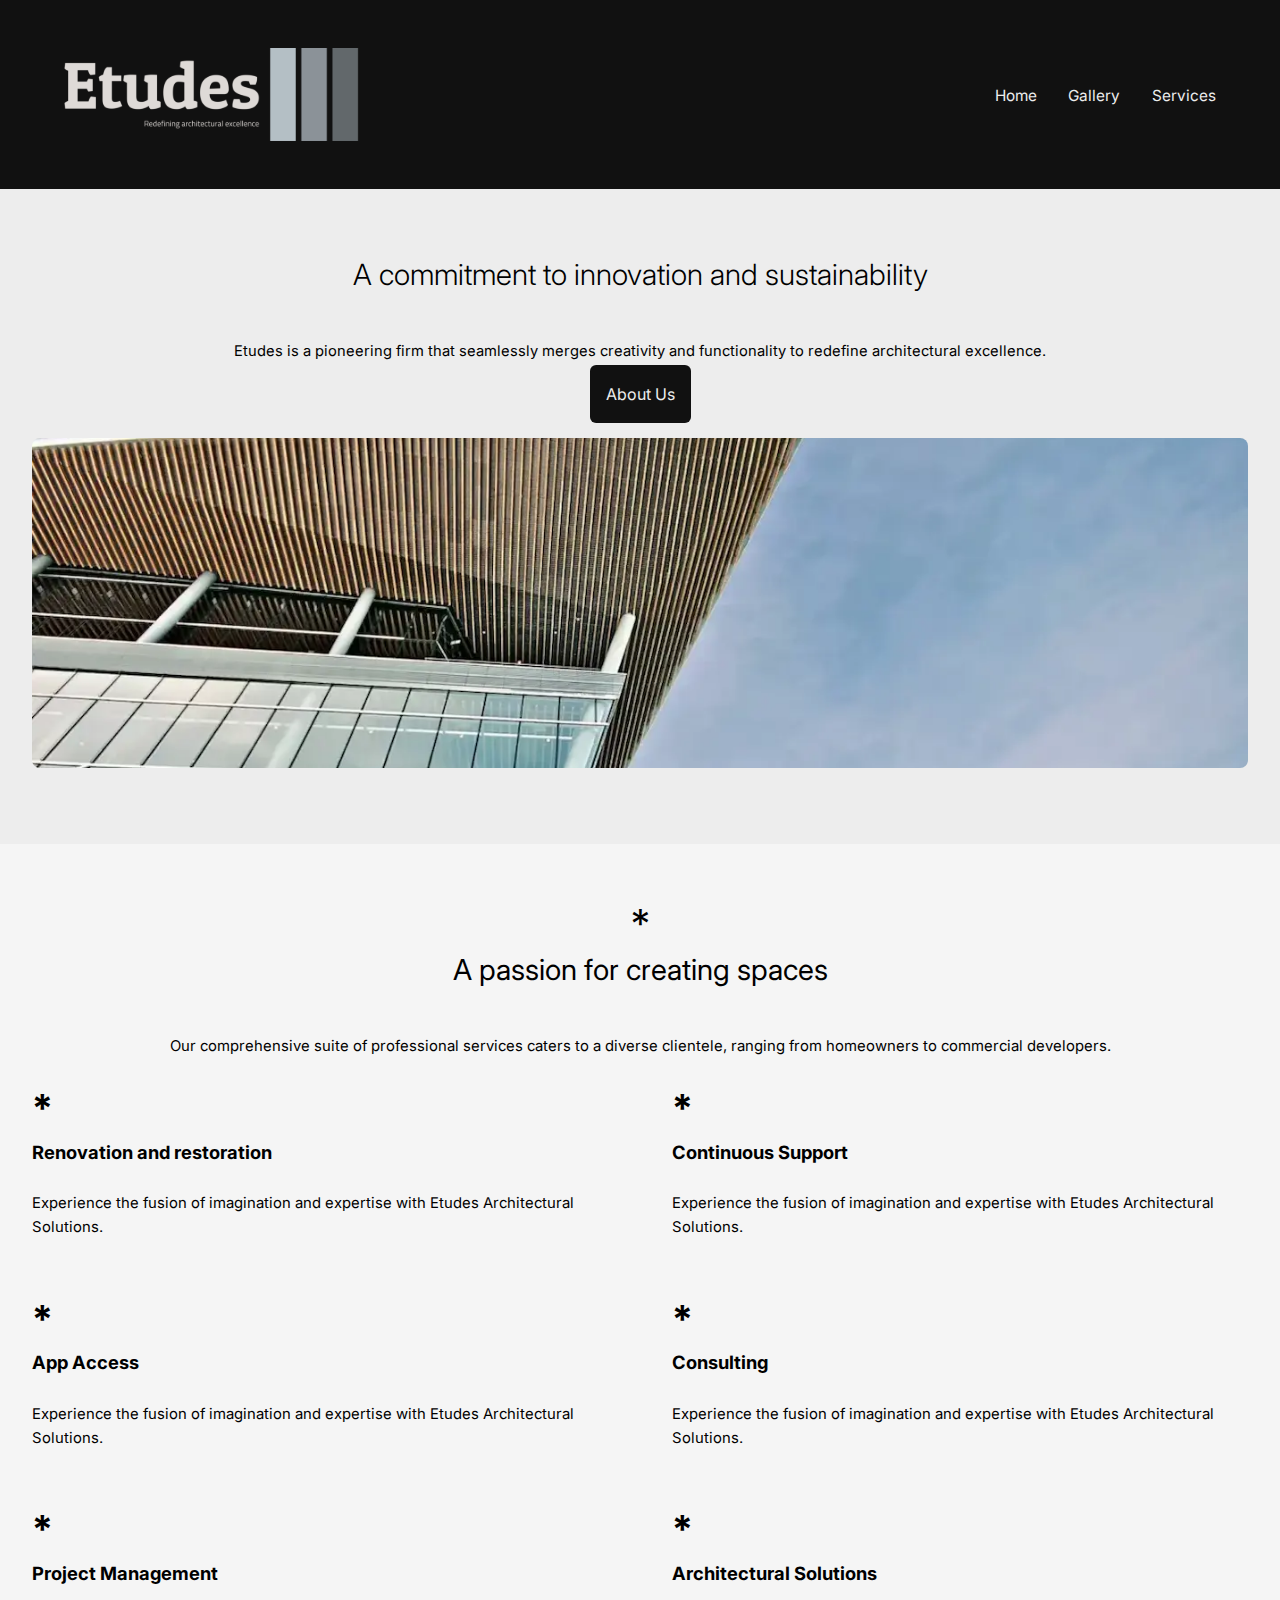
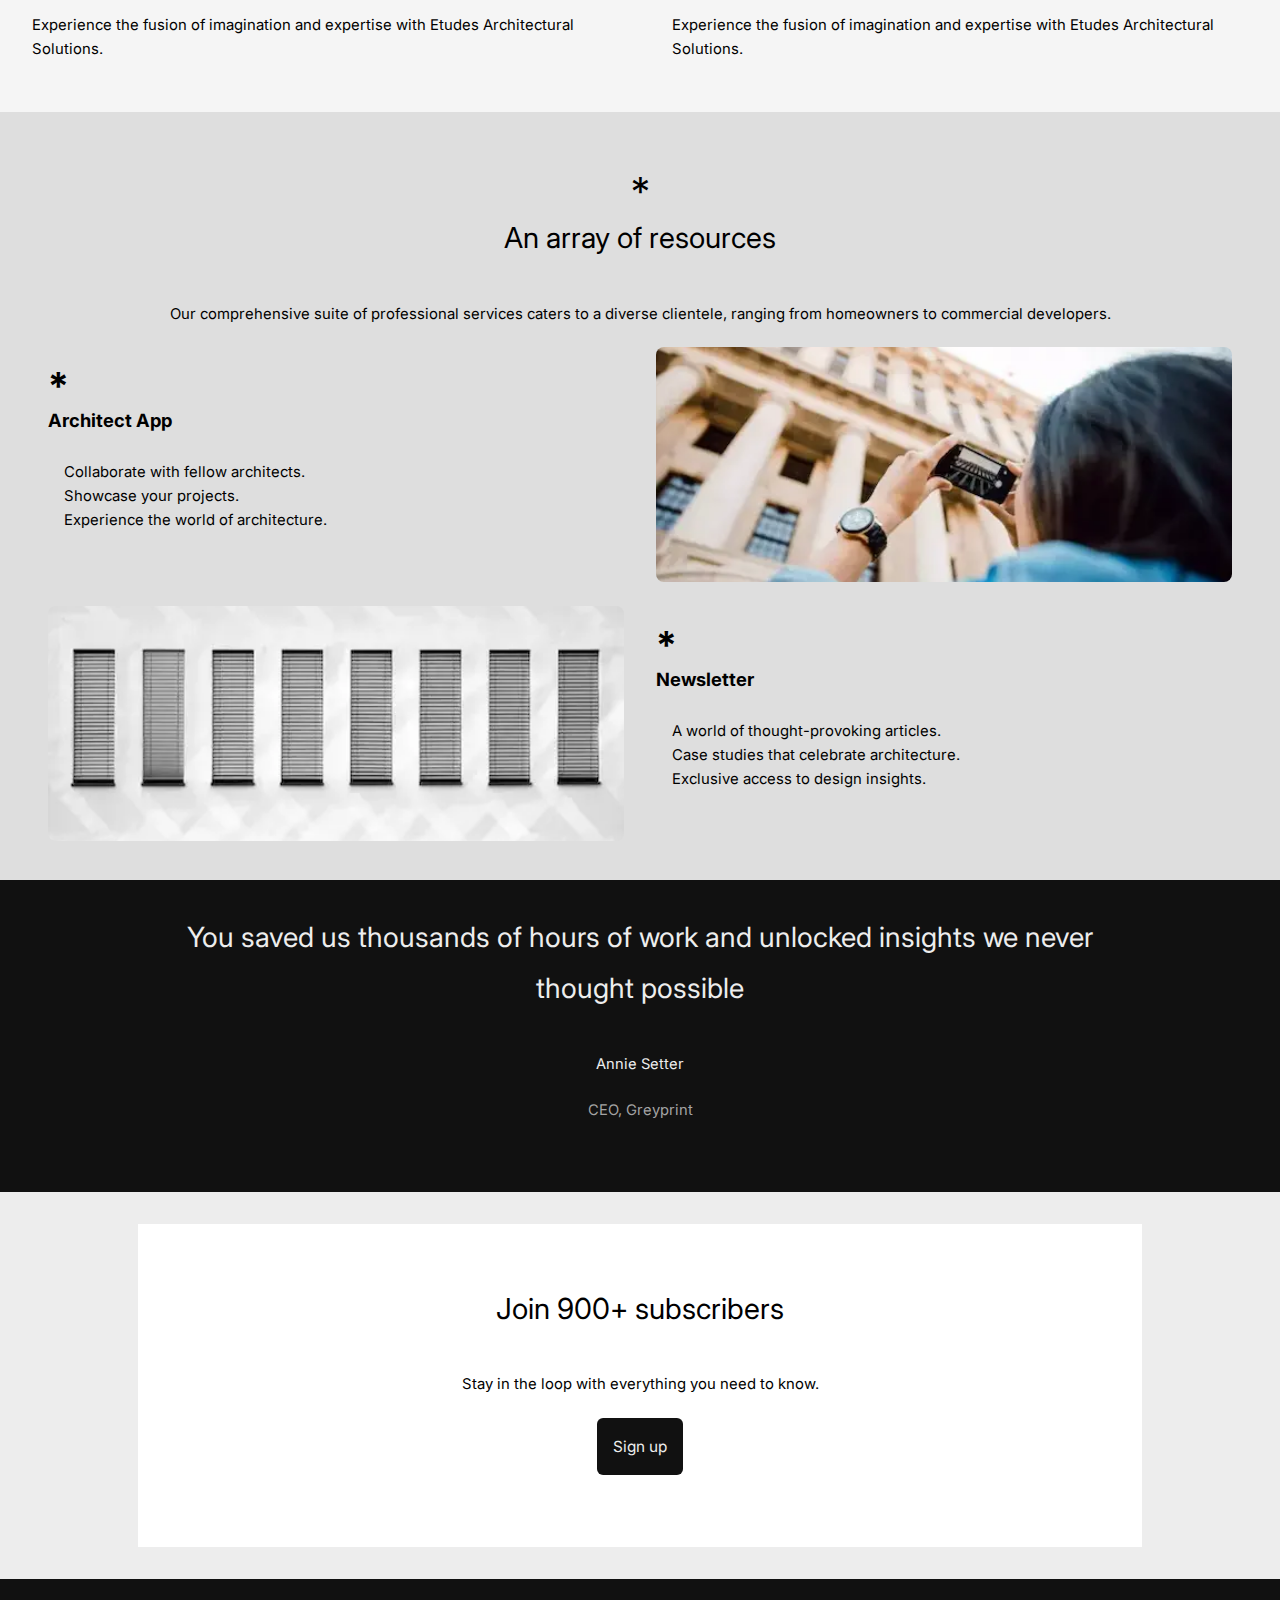
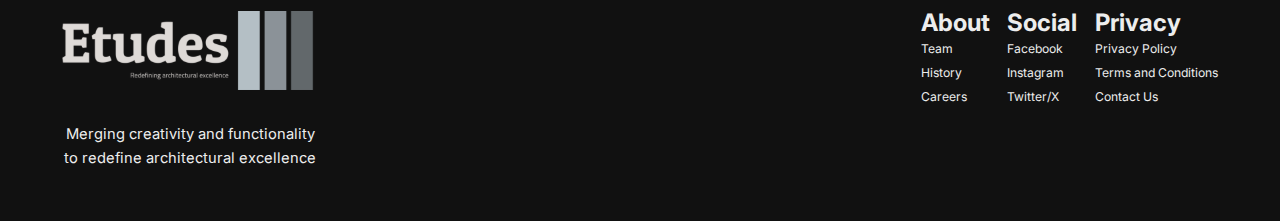
<file: index.html>
<!DOCTYPE html>
<html lang="en">

<head>

    <meta charset="UTF-8">
    <meta name="viewport" content="width=device-width, initial-scale=1.0">

    <title>Etudes - Home</title>

    <!-- Additional Meta Information -->
    <meta name="author" content="Hershey Agustin | Hagustin on GitHub">
    <meta name="description" content="This is a fictitious architectural website for DMIT1530. - This is our DMIT1530 Assignment #1.">
    
    <!-- Google Fonts -->
    <link rel="preconnect" href="https://fonts.googleapis.com">
    <link rel="preconnect" href="https://fonts.gstatic.com" crossorigin>
    <link href="https://fonts.googleapis.com/css2?family=Inter:wght@100..900&display=swap" rel="stylesheet">
   

    <!-- Stylesheets -->
    <link rel="stylesheet" href="css/reset.css">
    <link rel="stylesheet" href="css/styles.css">
</head>

<body>
    <header>
        <nav>
            <div class="menu">
                <div>
                    <a href="index.html"><img src="img/etude-logo.svg" alt="Etudes Logo with 3 grey bars."></a>
                </div>
                <ul class="flex">
                    <li><a href="index.html">Home</a></li>
                    <li><a href="gallery.html">Gallery</a></li>
                    <li><a href="services.html">Services</a></li>
                </ul>
            </div>
        </nav>   
        

        <section>
            <div class="banner">
                <h1>A commitment to innovation and sustainability</h1>
                <p>Etudes is a pioneering firm that seamlessly merges creativity and functionality to redefine
                    architectural excellence.</p>
                <a href="#">About Us</a>
                <div class="banner-img"></div>
        
            </div>
        </section>
    </header>
    
    <main class="home">
        <section class="services">
            <div class="container">               
                    <div>*</div>
                    <h2>A passion for creating spaces</h2>
                    <p>Our comprehensive suite of professional services caters to a diverse clientele, ranging from homeowners to commercial developers.</p>
                                
                    <section>
                        <div class="flex-container">
                            <div class="services-options">
                                <div>*</div>
                                <h3>Renovation and restoration</h3>
                                <p>Experience the fusion of imagination and expertise with Etudes Architectural Solutions.</p>
                            </div>
                            <div class="services-options">
                                <div>*</div>
                                <h3>Continuous Support</h3>
                                <p>Experience the fusion of imagination and expertise with Etudes Architectural Solutions.</p>
                            </div>
                            <div class="services-options">
                                <div>*</div>
                                <h3>App Access</h3>
                                <p>Experience the fusion of imagination and expertise with Etudes Architectural Solutions.</p>
                            </div>
                            <div class="services-options">
                                <div>*</div>
                                <h3>Consulting</h3>
                                <p>Experience the fusion of imagination and expertise with Etudes Architectural Solutions.</p>
                            </div>
                            <div class="services-options">
                                <div>*</div>
                                <h3>Project Management</h3>
                                <p>Experience the fusion of imagination and expertise with Etudes Architectural Solutions.</p>
                            </div>
                            <div class="services-options">
                                <div>*</div>
                                <h3>Architectural Solutions</h3>
                                <p>Experience the fusion of imagination and expertise with Etudes Architectural Solutions.</p>
                            </div>
                        </div>
                    </section>
               
            </div>
        </section>

        <section class="resources">
            <div class="container">
                    <div>*</div>
                    <h2>An array of resources</h2>
                    <p>Our comprehensive suite of professional services caters to a diverse clientele, ranging from homeowners to commercial developers.</p>
                        <div class="resources-array">
                            <div class="resources-options">
                                <div>
                                    <div>*</div>
                                    <h3>Architect App</h3>
                                        <ul>
                                            <li>Collaborate with fellow architects.</li>
                                            <li>Showcase your projects.</li>
                                            <li>Experience the world of architecture.</li>
                                        </ul>
                                </div>
                                <div class="img-tourist"></div>
                            </div>
    
                            <div class="resources-options">
                                <div>
                                    <div>*</div>
                                    <h3>Newsletter</h3>
                                    <ul>
                                        <li>A world of thought-provoking articles.</li>
                                        <li>Case studies that celebrate architecture.</li>
                                        <li>Exclusive access to design insights.</li>
                                    </ul>
                                </div>
                                <div class="img-windows"></div>
                            </div>

                        </div>
               
            </div>
        </section>

        <section>
            <div class="container">
                <h2>You saved us thousands of hours of work and unlocked insights we never thought possible</h2>
                <p>Annie Setter</p>
                <p>CEO, Greyprint</p>
            </div>
        </section>
        
        <section>
            <div class="container">
                <div>
                    <h2>Join 900+ subscribers</h2>
                    <p>Stay in the loop with everything you need to know.</p>
                    <a href="#">Sign up</a>
                </div>
            </div>
        </section>
    </main>

    <footer>
        <nav>
            <div class="flex-nav-wrap">
                <div class="flex-nav">
                    <img src="img/etude-logo.svg" alt="Etudes logo with three grey bars.">               
                    <p>Merging creativity and functionality to redefine architectural excellence</p>
                </div>
                
                <div class="flex-nav">
                    <div class="footer-links">
                        <h2>About</h2>
                        <ul>
                            <li><a href="#">Team</a></li>
                            <li><a href="#">History</a></li>
                            <li><a href="#">Careers</a></li>
                        </ul>
                    </div> 
    
                    <div class="footer-links">
                        <h2>Social</h2>
                        <ul>
                            <li><a href="#">Facebook</a></li>
                            <li><a href="#">Instagram</a></li>
                            <li><a href="#">Twitter/X</a></li>
                        </ul>
                    </div> 
    
                    <div class="footer-links">
                        <h2>Privacy</h2>
                        <ul>
                            <li><a href="#">Privacy Policy</a></li>
                            <li><a href="#">Terms and Conditions</a></li>
                            <li><a href="#">Contact Us</a></li>
                        </ul>
                    </div> 
                </div>
            </div>
            
            
        </nav>
    </footer>

</body>
</html>
</file>
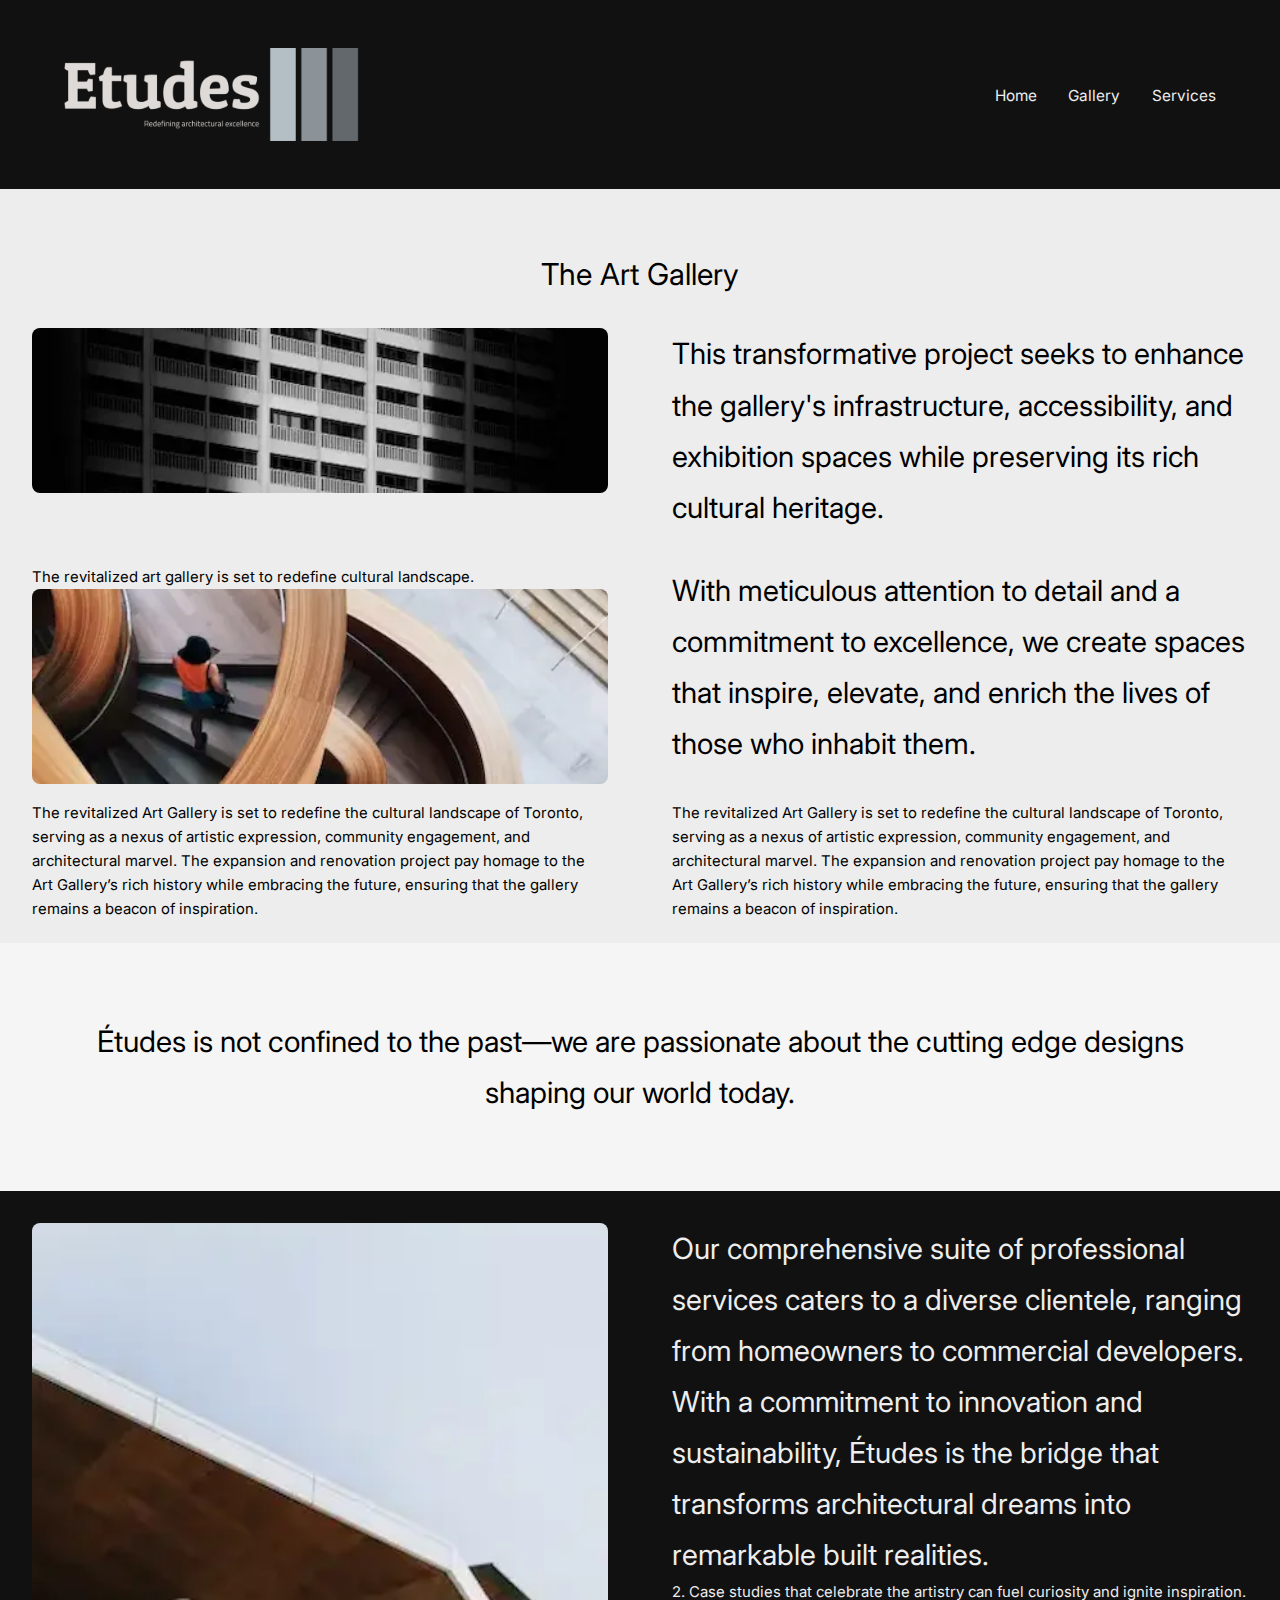
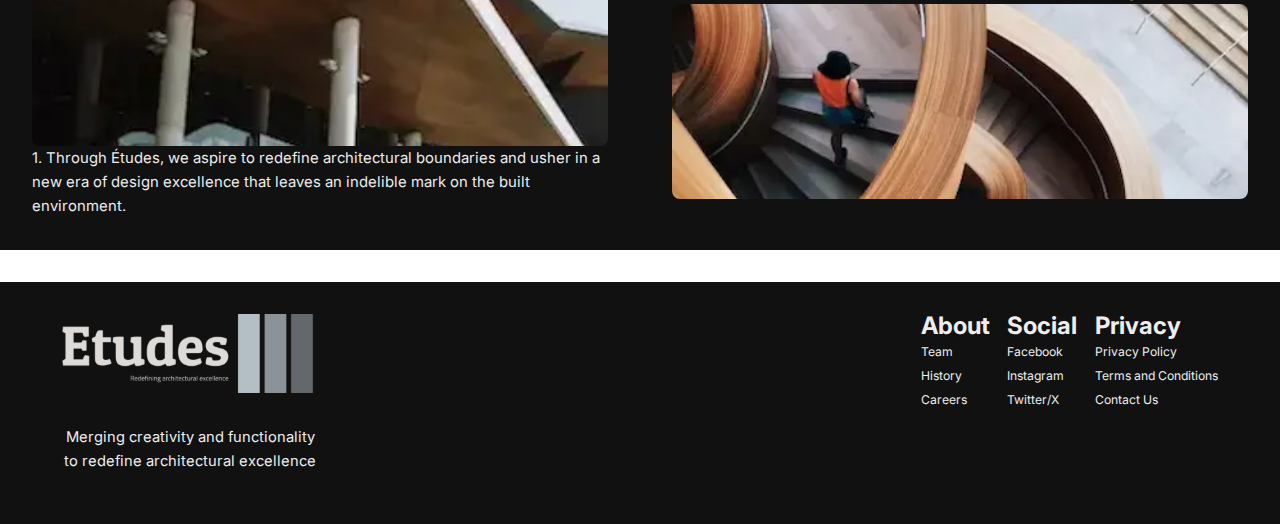
<file: gallery.html>
<!DOCTYPE html>
<html lang="en">

<head>

    <meta charset="UTF-8">
    <meta name="viewport" content="width=device-width, initial-scale=1.0">

    <title>Etudes - Gallery</title>

    <!-- Additional Meta Information -->
    <meta name="author" content="Hershey Agustin | Hagustin on GitHub">
    <meta name="description" content="This is a fictitious architectural website for DMIT1530. - This is our DMIT1530 Assignment #1.">
    
    <!-- Google Fonts -->
    <link rel="preconnect" href="https://fonts.googleapis.com">
    <link rel="preconnect" href="https://fonts.gstatic.com" crossorigin>
    <link href="https://fonts.googleapis.com/css2?family=Inter:wght@100..900&display=swap" rel="stylesheet">
   

    <!-- Stylesheets -->
    <link rel="stylesheet" href="css/reset.css">
    <link rel="stylesheet" href="css/styles.css">
</head>

<body>
    <header>
        <nav>
            <div class="menu">
                <div>
                    <a href="index.html"><img src="img/etude-logo.svg" alt="Etudes Logo with 3 grey bars."></a>
                </div>
                <ul class="flex">
                    <li><a href="index.html">Home</a></li>
                    <li><a href="gallery.html">Gallery</a></li>
                    <li><a href="services.html">Services</a></li>
                </ul>
            </div>
        </nav>   
    </header>

    <main class="gallery">

        <section>            
            <div class="gallery-container">   
                <h1>The Art Gallery</h1>                 
                <section class="gallery-flex-container">
                    <div class="gallery-flex">
                        <div class="img-hotel-facade"></div>
                    </div>
                    <div class="gallery-flex">
                        <h2>This transformative project seeks to enhance the gallery's infrastructure, accessibility, and exhibition spaces while preserving its rich cultural heritage.</h2>
                    </div>
                
                    <div class="gallery-flex">
                        <p>The revitalized art gallery is set to redefine cultural landscape.</p>
                        <div class="img-staircase"></div>
                    </div>   
                    <div class="gallery-flex">
                        <h2>With meticulous attention to detail and a commitment to excellence, we create spaces that inspire, elevate, and enrich the lives of those who inhabit them.</h2>
                    </div> 

                    <div class="gallery-flex">
                        <p>The revitalized Art Gallery is set to redefine the cultural landscape of Toronto, serving as a nexus of artistic expression, community engagement, and architectural marvel. The expansion and renovation project pay homage to the Art Gallery’s rich history while embracing the future, ensuring that the gallery remains a beacon of inspiration.</p>
                    </div>                        
                    <div class="gallery-flex">
                        <p>The revitalized Art Gallery is set to redefine the cultural landscape of Toronto, serving as a nexus of artistic expression, community engagement, and architectural marvel. The expansion and renovation project pay homage to the Art Gallery’s rich history while embracing the future, ensuring that the gallery remains a beacon of inspiration.</p>
                    </div>       
                </section>       
            </div>    
            
            <div class="gallery-container">
                    <p>Études is not confined to the past—we are passionate about the cutting edge designs shaping our world today.</p>
            </div>
            
            

            <div class="gallery-container">
                <div class="gallery-flex-container">
                    <div class="gallery-flex">
                        <div class="img-angular-roof"></div>
                        <p>1. Through Études, we aspire to redefine architectural boundaries and usher in a new era of design excellence that leaves an indelible mark on the built environment.</p>
                    </div>
                    <div class="gallery-flex">
                        <aside>Our comprehensive suite of professional services caters to a diverse clientele, ranging from homeowners to commercial developers. With a commitment to innovation and sustainability, Études is the bridge that transforms architectural dreams into remarkable built realities.</aside>
                        <p>2. Case studies that celebrate the artistry can fuel curiosity and ignite inspiration.</p>
                        <div class="img-staircase"></div>
                    </div>                       
                </div>
            </div>
        </section>
    </main>

    <footer>
        <nav>
            <div class="flex-nav-wrap">
                <div class="flex-nav">
                    <img src="img/etude-logo.svg" alt="Etudes logo with three grey bars.">               
                    <p>Merging creativity and functionality to redefine architectural excellence</p>
                </div>
                        
                <div class="flex-nav">
                    <div class="footer-links">
                        <h2>About</h2>
                            <ul>
                                <li><a href="#">Team</a></li>
                                <li><a href="#">History</a></li>
                                <li><a href="#">Careers</a></li>
                            </ul>
                    </div> 
            
                    <div class="footer-links">
                        <h2>Social</h2>
                            <ul>
                                <li><a href="#">Facebook</a></li>
                                <li><a href="#">Instagram</a></li>
                                <li><a href="#">Twitter/X</a></li>
                            </ul>
                    </div> 
            
                    <div class="footer-links">
                        <h2>Privacy</h2>
                            <ul>
                                <li><a href="#">Privacy Policy</a></li>
                                <li><a href="#">Terms and Conditions</a></li>
                                <li><a href="#">Contact Us</a></li>
                            </ul>
                    </div> 
                </div>
            </div>
                    
                    
        </nav>
    </footer>

</body>
</html>
</file>
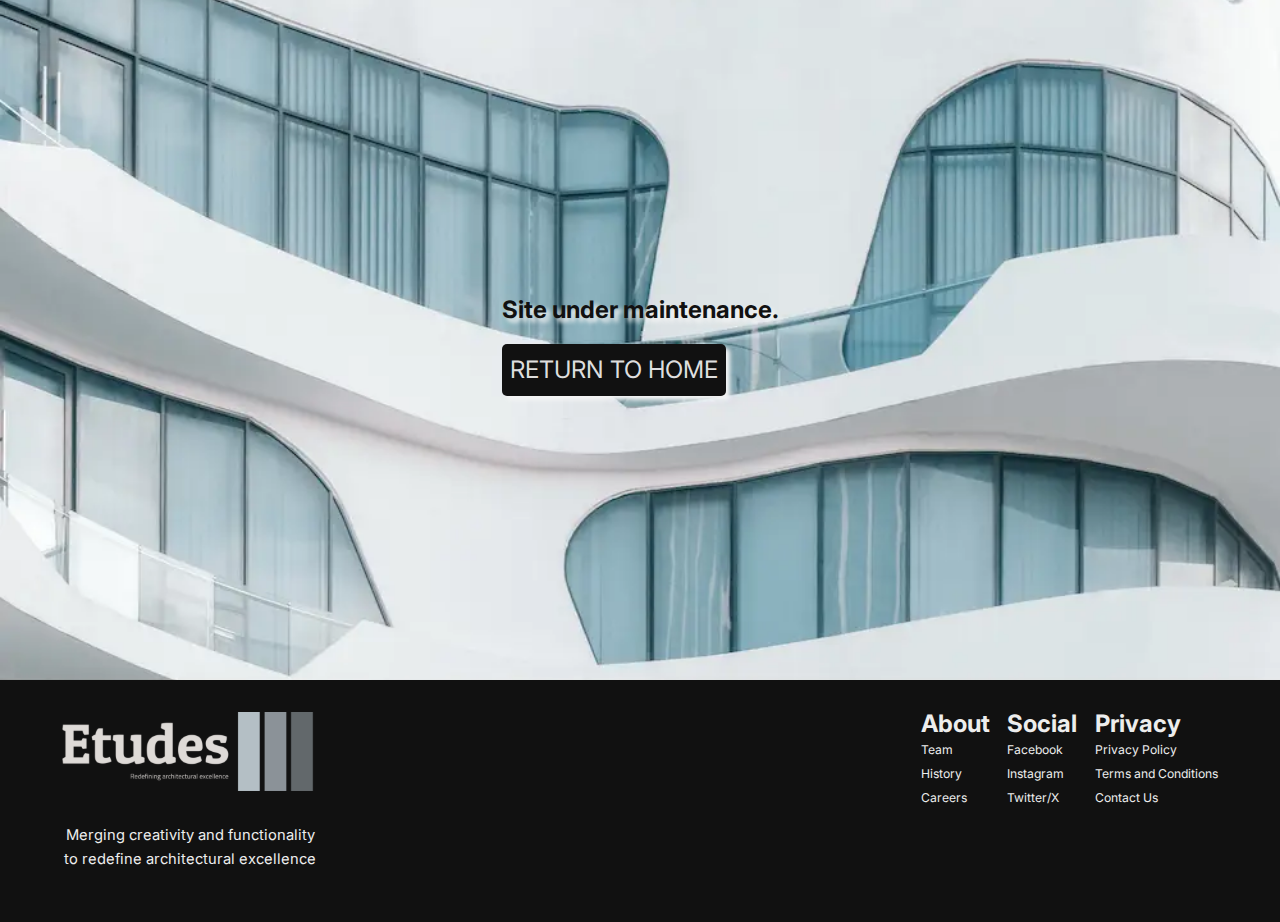
<file: services.html>
<!DOCTYPE html>
<html lang="en">

<head>

    <meta charset="UTF-8">
    <meta name="viewport" content="width=device-width, initial-scale=1.0">

    <title>Etudes - Services</title>

    <!-- Additional Meta Information -->
    <meta name="author" content="Hershey Agustin | Hagustin on GitHub">
    <meta name="description" content="This is a fictitious architectural website for DMIT1530. - This is our DMIT1530 Assignment #1.">
    
    <!-- Google Fonts -->
    <link rel="preconnect" href="https://fonts.googleapis.com">
    <link rel="preconnect" href="https://fonts.gstatic.com" crossorigin>
    <link href="https://fonts.googleapis.com/css2?family=Inter:wght@100..900&display=swap" rel="stylesheet">
   

    <!-- Stylesheets -->
    <link rel="stylesheet" href="css/reset.css">
    <link rel="stylesheet" href="css/styles.css">
</head>

<body>
   
    <main class="services-page">
        <div class="background-image">
            <div class="wrapper">
                <p>Site under maintenance.</p>
                <a href="index.html" class="btn">Return to Home</a>
            </div>
        </div>
    </main>

    <footer>
        <nav>
            <div class="flex-nav-wrap">
                <div class="flex-nav">
                    <img src="img/etude-logo.svg" alt="Etudes logo with three grey bars.">               
                    <p>Merging creativity and functionality to redefine architectural excellence</p>
                </div>
                        
                <div class="flex-nav">
                    <div class="footer-links">
                        <h2>About</h2>
                            <ul>
                                <li><a href="#">Team</a></li>
                                <li><a href="#">History</a></li>
                                <li><a href="#">Careers</a></li>
                            </ul>
                    </div> 
            
                    <div class="footer-links">
                        <h2>Social</h2>
                            <ul>
                                <li><a href="#">Facebook</a></li>
                                <li><a href="#">Instagram</a></li>
                                <li><a href="#">Twitter/X</a></li>
                            </ul>
                    </div> 
            
                    <div class="footer-links">
                        <h2>Privacy</h2>
                            <ul>
                                <li><a href="#">Privacy Policy</a></li>
                                <li><a href="#">Terms and Conditions</a></li>
                                <li><a href="#">Contact Us</a></li>
                            </ul>
                    </div> 
                </div>
            </div>
                    
                    
        </nav>
    </footer>

</body>
</html>
</file>
<file: css/styles.css>
/* Utility Classes */
.container {
    margin: auto;
}
.flex {
    display: flex;
    flex-wrap: wrap;
    justify-content: center;  
}

/* Typography & Universal Styles */
body {
    color: #000000;
    font-family: 'inter', sans-serif;
}
.home {
    text-align: center;
}
.banner h1 {
    font-size: 1.83rem;
    line-height: 3.19rem;
    font-weight: 300;
    text-align: center;
}
.banner p {
    font-size: 0.92rem;
    line-height: 1.5rem;
    padding: 2.4rem 0 1.2rem 0;
}
.home .container > div {
    font-size: 2.5rem;
    line-height: 2.5rem;
}
.resources-options {
    width: 100%;
}
.services-options div,
.resources-options div {
    font-weight: 700;
    font-size: 2.41rem;
}
.home h2 {
    font-size: 1.81rem;
    line-height: 3.19rem;
    font-weight: 400;
}
.home .container p {
    font-size: 0.93rem;
    line-height: 1.5rem;
}
.home .container p {
    padding: 2.4rem 0 1.37rem 0;
}
.home .services-options p {
    padding: 1.6rem 0 3.2rem 0;
}
.home h3 {
    font-size: 1.15rem;
    line-height: 1.76rem;
}
.home div.resources-options ul li {
    text-align: left;
    padding-left: 1rem;
    line-height: 1.5rem;
    font-size: 0.93rem;
    font-weight: 400;
}
.home section:nth-of-type(3) h2 {
    font-size: 1.76rem;
}
.home section:nth-of-type(3) h2 {
    font-size: 1.74rem;
}
.home section:nth-of-type(3) p {
    font-size: 0.92rem;
}
.home section:nth-of-type(4) a {
    background-color: #111111;
    color: #EDEDED;
    padding:1.19rem 1rem;
    border-radius: 0.38rem;
    font-size: 0.96rem;
    text-decoration: none;
} 
.home section:nth-of-type(4) a:hover {
    color: #111111;
}
.gallery h1 {
    font-size: 1.88rem;
    padding: 3.76rem 0 1.76rem 0; 
    text-align: center;
}
.gallery h2 {
    font-size: 1.82rem;
    padding:2.92rem 0 2rem 0;
    text-align: left;
}
.gallery h1,
.gallery h2 {
    line-height: 3.19rem;
    font-weight: 400;  
}
.gallery p {
    font-size: 0.93rem;
    line-height: 1.5rem;
}
.gallery .gallery-flex:nth-of-type(5) p, 
.gallery .gallery-flex:nth-of-type(6) p {
    padding-bottom: 1.4rem;
}
.gallery h2:nth-of-type(3) {
    font-size: 1.79rem ;
    text-align: center;
}
.gallery .gallery-container:nth-of-type(2) p{
    font-size: 1.84rem;
    line-height: 3.19rem;
    text-align: center;
}
.gallery .gallery-container:nth-of-type(3){
    background-color:#111111;
    color:#EDEDED;
    font-size: 0.94rem;
    line-height: 1.5rem;
    padding: 2rem;
    margin-bottom: 2rem;
}
.gallery aside {
    text-align: left;
    font-size: 1.81rem;
    line-height: 3.19rem;
}

/* Navigation */
header nav {
    background-color: #111111;
    color: #EDEDED;
    padding: 2rem 0;
    text-align: center;
}

ul {
    list-style-type: none;
    padding-inline-start: 0;    
}

.resources-options ul {
    margin: 1.6rem 0 1.2rem 0;
}

footer ul {
    margin: unset;
}

.flex img {
    padding-bottom: 1rem;
}

ul.flex {
    gap: 1.98rem;
}

nav > div > ul > li > a {
    text-decoration: none;
    font-size: 0.96rem;
    line-height: 1.5;
    color: #EDEDED;
}
nav > div > ul > li > a:hover {
    color: #111111;
}

/* Banner */
.banner {
    background-color: #EDEDED;    
    padding:  4.16rem 2rem 0.06rem 2rem;
    text-align: center;
}
.banner a {
    background-color: #111111;
    text-decoration: none;
    padding: 1.2rem 1rem;
    border-radius: 0.38rem;
    color: #EDEDED;  

}
.banner a:hover {
    color: #111111;
}
.banner-img {
    background: url('../img/small/building-exterior-mobile.webp') center / cover no-repeat;
    border-radius: 0.5rem;
    min-height: 9.56rem;
    margin: 2rem 0 2.38rem 0;
}   

/* main */
.home .services {
    padding: 3.75rem 2rem 0 2rem;
    background-color: #F5F5F5;
}
.home .resources {
    padding: 3.75rem 2rem 2.4rem 2rem;
    background-color: #dedede;
}
.home .img-tourist {
    background: url('../img/small/tourist-and-building-mobile.webp') center / cover no-repeat;
}
.home .img-windows {
    background: url('../img/small/windows-mobile.webp') center / cover no-repeat;
}
.home .img-tourist,
.home .img-windows {
    min-height: 13.56rem;
    border-radius: 0.5rem;
}
.resources-array {
    display: flex;
    flex-wrap: wrap;
}
.resources-options div > div {
    padding-top: 1.17rem; 
}
.home section:nth-of-type(3) {
    background-color: #111111;
    color: #EDEDED;
    padding: 4.13rem 2rem 3rem 2rem;
}
.home section:nth-of-type(3) p:nth-of-type(2) {
    padding-top: 0;
    color: #A4A4A4;
}
.home section:nth-of-type(4) {
    background-color: #EDEDED;
    padding: 2rem;
}
.home section:nth-of-type(4) .container div{
    background-color: #FFFFFF;
    padding: 3.65rem 3.26rem 5rem 3.26rem;
}
/*Gallery - 2nd page*/
body .gallery {
    background-color: #F5F5F5;
    margin:0;
}
.gallery .gallery-container {
    padding: 0 2rem;
}
.gallery .gallery-container:nth-of-type(1){
    background-color: #EDEDED;
}
.gallery .gallery-container:nth-of-type(2){
    background-color:#F5F5F5;
    padding: 4.54rem 2.72rem 4.56rem 2.72rem;
}  
.gallery .img-hotel-facade {
    background: url('../img/small/hotel-facade-mobile.webp') center / cover no-repeat;
    min-height: 9.75rem;
}
.gallery .img-staircase {
    background: url('../img/small/staircase-mobile.webp') center / cover no-repeat;
    min-height: 11.8rem;
}
.gallery .img-angular-roof {
    background: url('../img/small/angular-roof-mobile.webp') center / cover no-repeat;
    min-height: 31.69rem;
}
.gallery .container:not(.container:nth-of-type(2)) h2 {
    text-align: left;
}
.gallery p {
    text-align: left;
}
.gallery .img-hotel-facade,
.gallery .img-staircase,
.gallery .img-angular-roof {    
border-radius: 0.5rem;
}

/*Services - 3rd page*/
.background-image {
    background: url('../img/small/modern-architetcure-small.webp') center / cover no-repeat;
    color:#111111;
    display: flex;
    justify-content: center;
    align-items: center;
    height: calc(100vh - 220px);
}
.services-page p {
    font-size: 1.5rem;
    text-shadow: 4px 4px 4px #F5F5F5;
    padding: 0.5rem 0;
    font-weight: 700;
}
.wrapper {
    padding: 2rem;
}
.btn {
    background-color: #111111;
    border-radius: 5px;
    box-shadow: 4px 4px 4px #F5F5F5;
    display: inline-block;
    margin-top: 0.5rem;
    padding: 0.5rem 0.5rem;
    text-transform: uppercase;
}
.services-page a {
    color: #dedede;
    text-decoration: none;
    font-size: 1.5rem;
}
.services-page a:hover {
    color:#111111;
}

/* Footer Styles */
footer {
    background-color: #111111;
    color: #EDEDED;
    text-align: center;
    padding: 2rem 3.9rem 3.2rem 3.9rem;
}
footer .flex-nav {
    line-height: 1.5rem;
}
.flex-nav:not(:nth-of-type(1)){
    display: flex;
    gap: 1.08rem;
    padding-top: 1.6rem;
    display: inline-flex;
}
footer p {
    font-size: 0.92rem;
    padding-top: 1.59rem;
}
.footer-links {
    text-align: left;
}
.home footer h2 {
    font-size: 0.96rem;
    line-height: 1.5rem;
    font-weight: 700;
}
footer a {
    color: #EDEDED;
    text-decoration: none;
    font-size: 0.76rem;
    line-height: 1.2rem;
}
footer a:hover {
    color: #111111;
}

/* Media Query - tablet*/
@media screen and (min-width: 800px) {
    header nav {
    padding: 2rem 4rem;
    }
    .menu {
    display: flex;
    justify-content: space-between;
    }
    section .banner h1 {
        padding: 0 9rem;
    }
    .banner {
    padding: 3.76rem 2rem 2.4rem 2rem;
    } 
    .banner p {
        padding: 2.4rem 8.6rem 1.2rem 8.6rem;
    }
    .menu img {
        padding: 0;
        padding-top: 1rem;
    }
    .menu li {
        padding: 2.16rem 0;
    }
    .flex-container {
        display: flex;
        flex-wrap: wrap;
        justify-content: space-between;
    }
    .services-options {
        flex-direction: column;
        width: calc((100% / 2) - 2rem);
        text-align: left;
    }
    .resources-options {
        text-align: left;
        display: flex;
        justify-content: center;
    }   
    .resources-options:first-of-type {
        padding-bottom: 1.5rem;
    }
    .resources-options div {
        width: calc((100% / 2) - 2rem);
    }
    .resources-options:last-of-type {
        flex-direction: row-reverse;
    }
    .resources-options:first-of-type > div:first-of-type {
        margin-right: 2rem;
    }   
    .resources-options:last-of-type > div:first-of-type {
        margin-left: 2rem;
    }
    .home section:nth-of-type(3) {
        padding: 2rem 8.6rem 3rem 8.6rem;
    }
    .home section:nth-of-type(4) {
        padding: 2rem 8.6rem;
    }    
    .flex-nav-wrap {
        display: flex;
        flex-wrap: wrap;
        justify-content:space-between;
    }
    .flex-nav:first-of-type {
        width: 16rem;
    }
    .flex-nav:last-of-type {
        padding-top: 0;
    }
    .banner-img {
        background: url('../img/medium/building-exterior-medium.webp') center / cover no-repeat;
        min-height: 20.625rem;
    }
    .home .img-tourist {
        background: url('../img/medium/tourist-and-building-medium.webp') center / cover no-repeat;
        min-height: 14.69rem;
    }    
    .home .img-windows {
        background: url('../img/medium/windows-medium.webp') center / cover no-repeat;
        min-height: 14.69rem;
    }
    .gallery .img-hotel-facade {
        background: url('../img/medium/hotel-facade-medium.webp') center / cover no-repeat;
        min-height: 10.26rem;
    }
    .gallery .img-staircase {
        background: url('../img/medium/staircase-medium.webp') center / cover no-repeat;
        min-height: 12.19rem;
    }   
    .gallery .img-angular-roof {
        background: url('../img/medium/angular-roof-medium.webp') center / cover no-repeat;
        min-height: 32.69rem;
    }
    .gallery-flex-container {
        display: flex;
        flex-wrap: wrap;
        justify-content: space-between;
    }
    .gallery-flex {
        display: flex;
        flex-direction: column;
        text-align: left;
        justify-content: center;
    }
    .gallery-flex {
        width: calc((100% / 2) - 2rem);
        display: inline-block;
    }
    .gallery h2 {
        padding: 0 0 2rem 0;
    }
}

/* Media Query - desktop */
@media screen and (min-width: 1300px) {
    .container {
        margin: auto;
    }
    .resources-array {
        justify-content: space-evenly;
    }
    .services-options {
        flex-direction: column;
        width: calc((100% / 3) - 2rem);
    }
    .resources-options {
        flex-direction: column;
        width: calc((100% / 2) - 2rem);
    }
    .resources-options:last-of-type {
        flex-direction:column;
    }
    .resources-options {
        width: calc((100% / 2) - 2rem);
    }
    .resources-options div {
        width: unset;
    }       
    .resources-options:first-of-type > div:first-of-type,
    .resources-options:last-of-type > div:first-of-type {
        margin: 0;
    }
    .resources-options:last-of-type div > div {
        padding-top: 0;
    }
    .flex-nav:first-of-type {
        width: 22.4rem;
    }    
    .banner-img {
        background: url('../img/large/building-exterior-large.webp') center / cover no-repeat;
        min-height: 40.31rem;
    }
    .home .img-tourist {
        background: url('../img/large/tourist-and-building-large.webp') center / cover no-repeat;
        min-height: 19.31rem;
    }
    .home .img-windows {
        background: url('../img/large/windows-large.webp') center / cover no-repeat;
        min-height: 19.31rem;
    }
    .gallery .img-hotel-facade {
        background: url('../img/large/hotel-facade-large.webp') center / cover no-repeat;
        min-height: 13.94rem;
    }
    .gallery .img-staircase {
        background: url('../img/large/staircase-large.webp') center / cover no-repeat;
        min-height: 16.81rem;
    }
    .gallery .img-angular-roof {
        background: url('../img/large/angular-roof-large.webp') center / cover no-repeat;
        min-height: 50rem;
    }
    .gallery-flex{
        padding-bottom: 2rem;
    }
    /* 3rd page */
    .background-image {
    background: url('../img/large/modern-architecture-large.webp') center / cover no-repeat;
    height: calc(100vh - 124px);
    }
}
</file>
